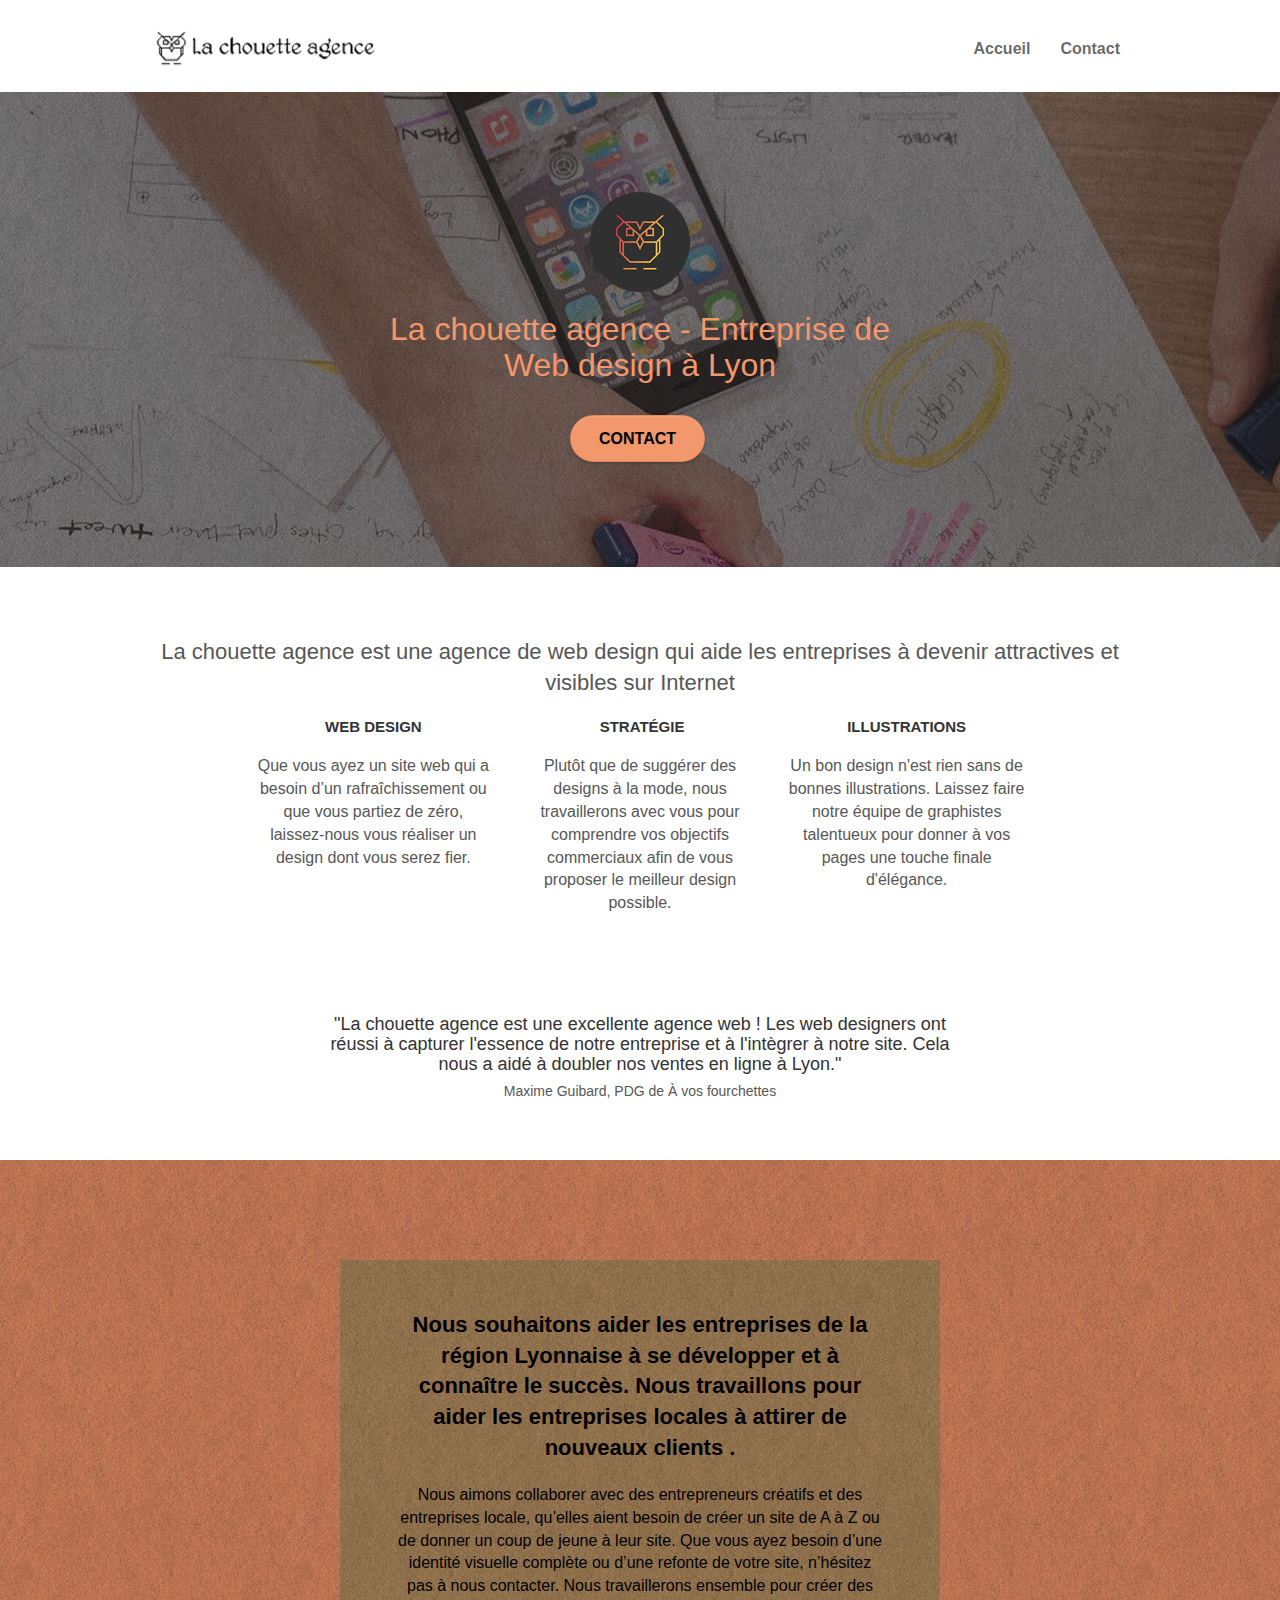
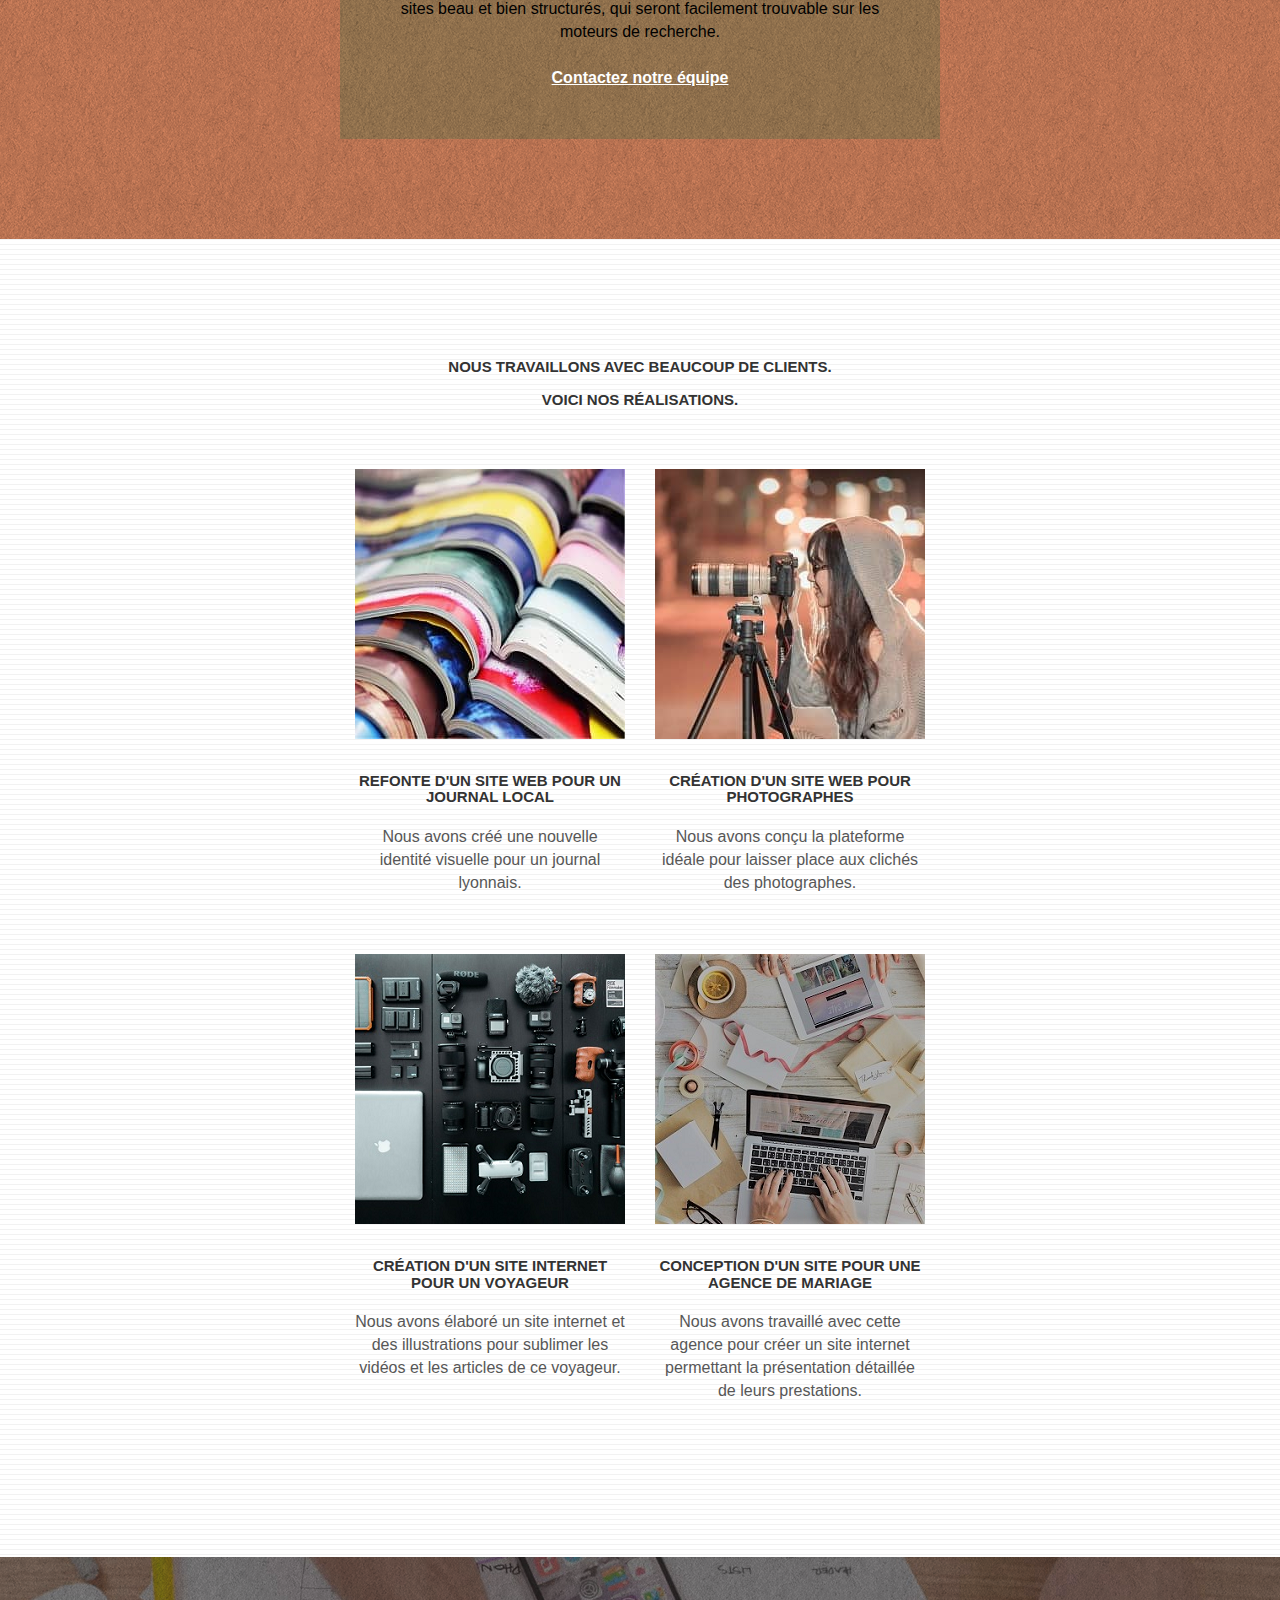
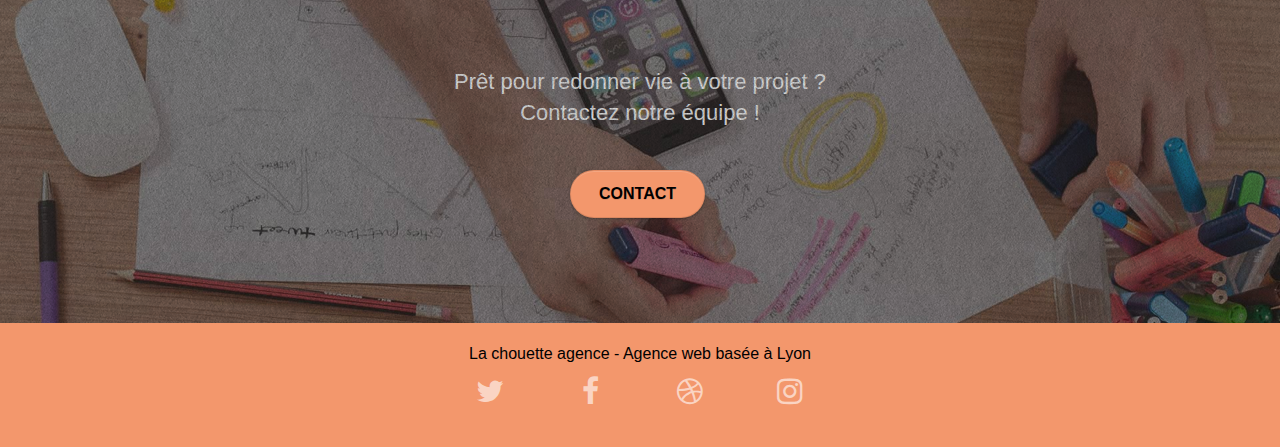
<file: index.html>
<!doctype html>
<html lang="fr">
<head>
    <meta charset="utf-8">
    <meta name="description" content="La chouette agence est une agence de web design qui aide les entreprises à devenir attractives et visibles sur Internet">
	<meta name="robots" content="index, follow">
    <meta name="viewport" content="width=device-width, initial-scale=1.0, viewport-fit=cover">
	
    <link rel="shortcut icon" type="image/png" href="favicon.jpg">
	<link rel="stylesheet" type="text/css" href="./css/bootstrap.min.css">
	<link rel="stylesheet" type="text/css" href="style.min.css">
	<link rel="stylesheet" type="text/css" href="./css/font-awesome.min.css">
	<link rel="preload" as="style" type="text/css" href="./css/et-line.min.css">

	<script src="./js/jquery-2.1.0.min.js" defer></script>
	<script src="./js/bootstrap.min.js" defer></script>
	<script src="./js/blocs.min.js" defer></script>
	<script src="./js/jquery.touchSwipe.min.js" defer></script>
	<script src="./js/gmaps.min.js" defer></script>

    <title>Accueil - La chouette Agence</title>

    
<!-- Analytics -->
 
<!-- Analytics END -->
    
</head>
<body>
<!-- Principal conteneur -->
<div class="page-container">
    
<!-- bloc-0 -->
<header class="bloc bgc-white l-bloc " id="bloc-0">
	<div class="container bloc-sm">

		<nav class="navbar row">
			<div class="navbar-header">
				<a class="navbar-brand" href="index.html"> <img src="img/la-chouette-agence.png" alt="Logo La chouette agence avec texte" height="40" /></a>
				<button id="nav-toggle" type="button" class="ui-navbar-toggle navbar-toggle" aria-label="bouton" data-toggle="collapse" data-target=".navbar-1">
					<span class="sr-only"></span><span class="icon-bar"></span><span class="icon-bar"></span><span class="icon-bar"></span>
				</button>
			</div>
			<div class="collapse navbar-collapse navbar-1 special-dropdown-nav">
				<ul class="site-navigation nav navbar-nav">
					<li>
						<a href="index.html">Accueil</a>
					</li>
					<li>
						<a href="contact.html">Contact </a>
					</li>
				</ul>
			</div>
		</nav>
	</div>
</header>
<!-- bloc-0 END -->

<!-- bloc-1-presentation -->
<section class="bloc bgc-dark-slate-blue bg-banniere d-bloc bg-t-edge bloc-bg-texture texture-paper b-parallax" id="bloc-1-hero">
	<div class="container bloc-lg">
		<div class="row tight-width-whitespace">
			<div class="col-sm-12">
				<img src="img/logo-la-chouette-agence.png" class="center-block image-resize-mode" width="100" alt="Logo la chouette agence" />
				<h1 class="text-center hero-bloc-text tc-orange ">
					La chouette agence - Entreprise de Web design à Lyon
				</h1>
				<div class="text-center">
					<a href="contact.html" class="btn btn-lg btn-clean btn-rd cta-hero btn-atomic-tangerine" id="cta-hero">Contact</a>
				</div>
			</div>
		</div>
	</div>
</section>
<!-- bloc-1-presentation END -->

<!-- bloc-2-services -->
<section class="bloc bgc-white l-bloc" id="bloc-2-services">
	<div class="container bloc-md">
		<div class="row">
			<div class="col-sm-12 text-center">
				<h2>La chouette agence est une agence de web design qui aide les entreprises à devenir attractives et visibles sur Internet</h2>
			</div>
		</div>
		<div class="row voffset-lg med-width-whitespace">
			<div class="col-sm-4">
				<div class="text-center">
					<span class="et-icon-browser sm-shadow icon-dark-slate-blue icons icon-lg"></span>
				</div>
				<h3 class="mg-md text-center">
					Web design
				</h3>
				<p class="text-center ">
					Que vous ayez un site web qui a besoin d&rsquo;un rafraîchissement ou que vous partiez de zéro, laissez-nous vous réaliser un design dont vous serez fier.
				</p>
			</div>
			<div class="col-sm-4">
				<div class="text-center">
					<span class="et-icon-presentation sm-shadow icon-dark-slate-blue icons icon-lg"></span>
				</div>
				<h3 class="mg-md text-center">
					&nbsp;Stratégie
				</h3>
				<p class="text-center ">
					Plutôt que de suggérer des designs à la mode, nous travaillerons avec vous pour comprendre vos objectifs commerciaux afin de vous proposer le meilleur design possible.<br>
				</p>
			</div>
			<div class="col-sm-4">
				<div class="text-center">
					<span class="et-icon-edit sm-shadow icon-dark-slate-blue icons icon-lg"></span>
				</div>
				<h3 class="mg-md text-center">
					Illustrations
				</h3>
				<p class="text-center ">
					Un bon design n'est rien sans de bonnes illustrations. Laissez faire notre équipe de graphistes talentueux pour donner à vos pages une touche finale d'élégance.
				</p>
			</div>
		</div>
		<div class="row voffset-lg voffset">
			<div class="col-xs-12 col-md-8 col-md-offset-2 text-center">
				<h4>"La chouette agence est une excellente agence web ! Les web designers ont réussi à capturer l'essence de notre entreprise et à l'intègrer à notre site. Cela nous a aidé à doubler nos ventes en ligne à Lyon."</h4>
				<h5>Maxime Guibard, PDG de À vos fourchettes</h5>
			</div>
		</div>
	</div>
</section>
<!-- bloc-2-services END -->

<!-- bloc-3-what-i-do -->
<section class="bloc tc-white bgc-atomic-tangerine bg-presentation d-bloc bloc-bg-texture texture-paper b-parallax" id="bloc-3-what-i-do">
	<div class="container bloc-lg">
		<div class="row tight-width-whitespace black-background">
			<div class="col-sm-12">
				<h2 class="mg-md text-center tc-white">
					Nous souhaitons aider les entreprises de la région Lyonnaise à se développer et à connaître le succès. Nous travaillons pour aider les entreprises locales à attirer de nouveaux clients .<br>
				</h2>
				<p class="text-center white">
					Nous aimons collaborer avec des entrepreneurs créatifs et des entreprises locale, qu’elles aient besoin de créer un site de A à Z ou de donner un coup de jeune à leur site. Que vous ayez besoin d’une identité visuelle complète ou d’une refonte de votre site, n’hésitez pas à nous contacter. Nous travaillerons ensemble pour créer des sites beau et bien structurés, qui seront facilement trouvable sur les moteurs de recherche. <br><br><a class="ltc-white bold-link" href="contact.html">Contactez notre équipe</a><br>
				</p>
			</div>
		</div>
	</div>
</section>
<!-- bloc-3-what-i-do END -->

<!-- bloc-4-portfolio -->
<section class="bloc bgc-white bg-lines-h2-bg bg-repeat l-bloc" id="bloc-4-portfolio">
	<div class="container bloc-lg">
		<div class="row">
			<div class="col-sm-12 text-center">
				<h3>Nous travaillons avec beaucoup de clients. <br><br> Voici nos réalisations.</h3>
			</div>
		</div>
		<div class="row tight-width-whitespace portfolio-row">
			<div class="col-sm-6">
				<a href="#" data-lightbox="img/1.jpg" data-gallery-id="gallery-1" data-caption="Refonte d'un site web pour un journal local" data-frame="snapshot-lb"><img src="img/journal-la-chouette-agence.jpg" alt="Journal la chouette agence" class="img-responsive portfolio-thumb" /></a>
				<h3 class="mg-md text-center">
					Refonte d'un site web pour un journal local
				</h3>
				<p class="text-center">
					Nous avons créé une nouvelle identité visuelle pour un journal lyonnais.
				</p>
			</div>
			<div class="col-sm-6">
				<a href="#" data-lightbox="img/2.jpg" data-gallery-id="gallery-1" data-caption="Création d'un site web pour photographes" data-frame="snapshot-lb"><img src="img/photographe-la-chouette-agence.jpg" class="img-responsive portfolio-thumb" alt="Photographe La Chouette Agence" /></a>
				<h3 class="mg-md text-center">
					Création d'un site web pour photographes
				</h3>
				<p class="text-center">
					Nous avons conçu la plateforme idéale pour laisser place aux clichés des photographes.
				</p>
			</div>
		</div>
		<div class="row tight-width-whitespace portfolio-row">
			<div class="col-sm-6">
				<a href="#" data-lightbox="img/3.bmp" data-gallery-id="gallery-1" data-caption="Création d'un site internet pour un voyageur" data-frame="snapshot-lb"><img src="img/voyageur-la-chouette-agence.bmp" class="img-responsive portfolio-thumb" alt="Création d'un site web pour voyageur"/></a>
				<h3 class="mg-md text-center">
					Création d'un site internet pour un voyageur
				</h3>
				<p class="text-center">
					Nous avons élaboré un site internet et des illustrations pour sublimer les vidéos et les articles de ce voyageur.
				</p>
			</div>
			<div class="col-sm-6">
				<a href="#" data-lightbox="img/4.bmp" data-gallery-id="gallery-1" data-caption="Conception d'un site pour une agence de mariage" data-frame="snapshot-lb"><img src="img/mariage-la-chouette-agence.bmp" class="img-responsive portfolio-thumb" alt="Création d'un site web pour agence de mariage" /></a>
				<h3 class="mg-md text-center">
					Conception d'un site pour une agence de mariage
				</h3>
				<p class="text-center">
					Nous avons travaillé avec cette agence pour créer un site internet permettant la présentation détaillée de leurs prestations.
				</p>
			</div>
		</div>
	</div>
</section>
<!-- bloc-4-portfolio END -->

<!-- bloc-5-cta -->
<div class="bloc bgc-dark-slate-blue bg-banniere d-bloc bloc-bg-texture texture-paper" id="bloc-5-cta">
	<div class="container bloc-lg">
		<div class="row">
			<h2 class="mg-md text-center tc-black">
				Prêt pour redonner vie à votre projet ?<br>Contactez notre équipe !
			</h2>
			<div class="col-sm-12 text-center">
				<a href="contact.html" class="btn btn-atomic-tangerine btn-clean btn-rd btn-lg cta-hero">Contact</a>
			</div>
		</div>
	</div>
</div>
<!-- bloc-5-cta END -->

<!-- Footer - bloc-8 -->
<footer class="bloc bgc-atomic-tangerine d-bloc" id="bloc-8">
	<div class="container bloc-sm">
		<div class="row">
			<div class="col-sm-12">
				<p class="text-center white">
					La chouette agence - Agence web basée à Lyon<br>
				</p>
				<div class="row row-no-gutters social">
					<div class="col-sm-3">
						<div class="text-center">
							<a class="social" href="https://twitter.com" rel="noopener" aria-label="Lien Twitter" target="_blank"><span class="fa fa-twitter icon-md"></span></a>
						</div> <br>
					</div>
					<div class="col-sm-3">
						<div class="text-center">
							<a class="social" href="https://facebook.com" rel="noopener" aria-label="Lien Facebook" target="_blank"><span class="fa fa-facebook icon-md"></span></a>
						</div><br>
					</div>
					<div class="col-sm-3">
						<div class="text-center">
							<a class="social" href="https://linkedin.com" rel="noopener" aria-label="Lien Linkedin" target="_blank"><span class="fa fa-dribbble icon-md"></span></a>
						</div><br>
					</div>
					<div class="col-sm-3">
						<div class="text-center">
							<a class="social" href="https://instagram.com" rel="noopener" aria-label="Lien Instagram" target="_blank"><span class="fa fa-instagram icon-md"></span></a>
						</div><br>
					</div>
				</div>
			</div>
		</div>
	</div>
</footer>
<!-- Footer - bloc-8 END -->

</div>
<!-- Principal conteneur END -->
    

</body>
</html>
</file>
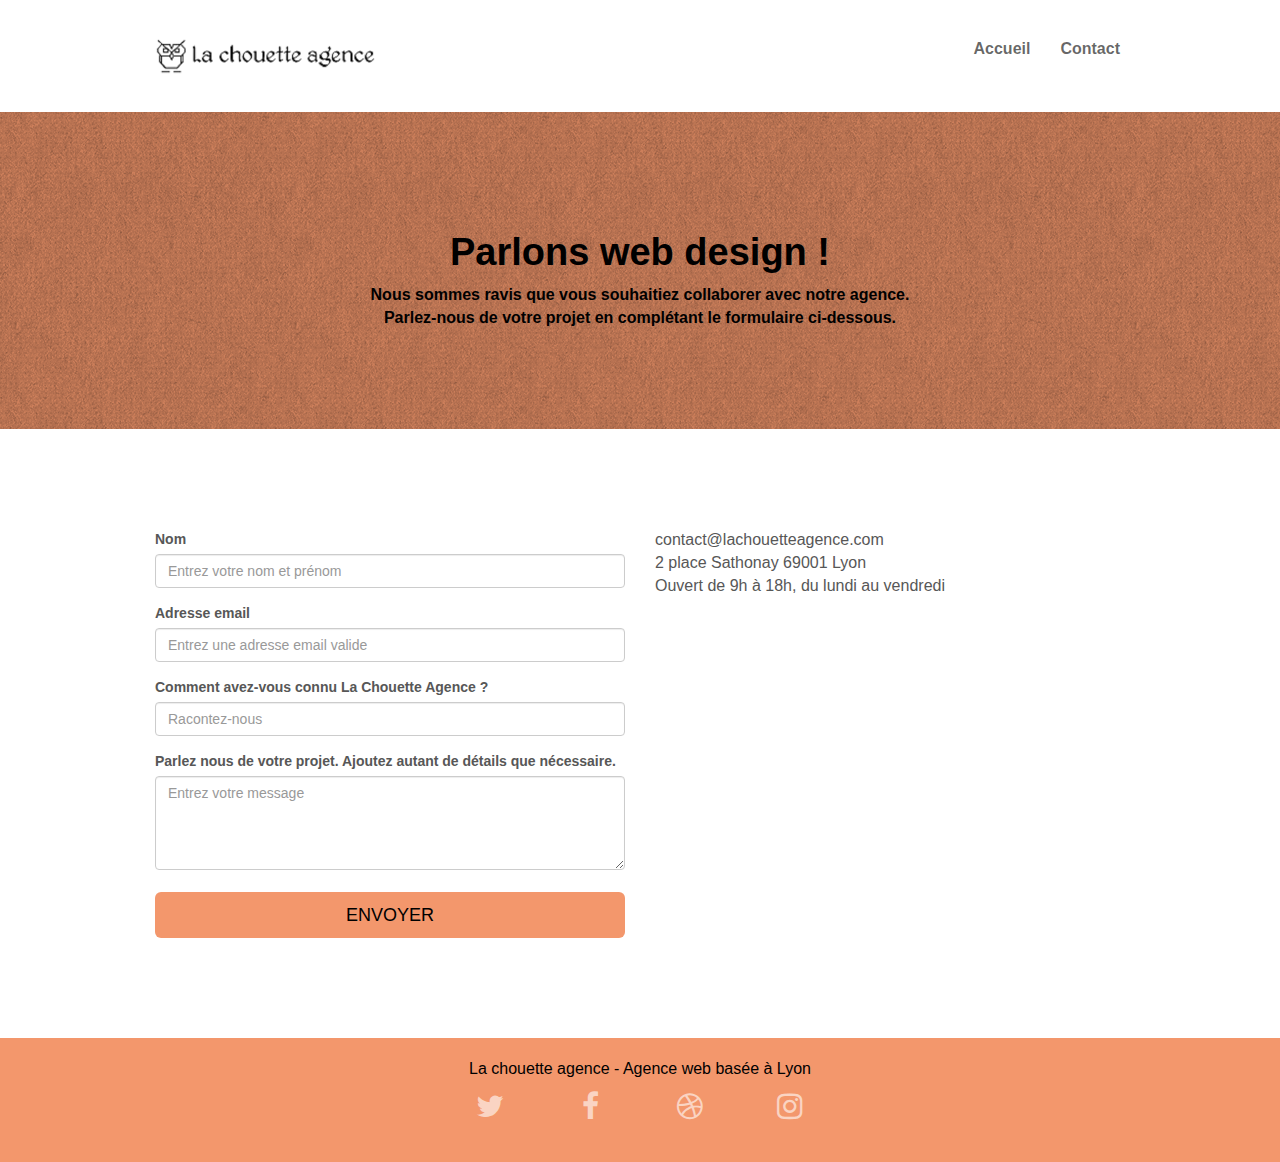
<file: contact.html>
<!doctype html>
<html lang="fr">
<head>
    <meta charset="utf-8">
    <meta name="description" content="La chouette agence est une agence de web design qui aide les entreprises à devenir attractives et visibles sur Internet">
	<meta name="robots" content="index, follow">
    <meta name="viewport" content="width=device-width, initial-scale=1.0, viewport-fit=cover">
    <link rel="shortcut icon" type="image/png" href="favicon.jpg">
    
	
	<link rel="stylesheet" type="text/css" href="style.min.css">
	<link rel="stylesheet" type="text/css" href="./css/bootstrap.min.css">
	<link rel="stylesheet" type="text/css" href="./css/font-awesome.min.css">
	<link rel="stylesheet" type="text/css" href="./css/et-line.min.css">
	
    
	<script src="./js/jquery-2.1.0.min.js" defer></script>
	<script async src="./js/bootstrap.min.js" defer></script>
	<script async src="./js/blocs.min.js" defer></script>
	<script async src="./js/jquery.touchSwipe.min.js" defer></script>
	<script async src="./js/gmaps.min.js" defer></script>
	<script src="./js/jqBootstrapValidation.min.js" defer></script>
	<script async src="./js/formHandler.min.js" defer></script>
    <title>Contact</title>

    
<!-- Analytics -->
 
<!-- Analytics END -->
    
</head>
<body>
<!-- Principal conteneur -->
<div class="page-container">
    
<!-- bloc-0 -->
<header class="bloc bgc-white l-bloc " id="bloc-0">
	<div class="container bloc-sm">
		<nav class="navbar row">
			<div class="navbar-header">
				<a class="navbar-brand" href="index.html"><img src="img/la-chouette-agence.png" alt="atlanta web design logo" height="40" /></a>
				<button id="nav-toggle" type="button" class="ui-navbar-toggle navbar-toggle" data-toggle="collapse" data-target=".navbar-1">
					<span class="sr-only">Toggle navigation</span><span class="icon-bar"></span><span class="icon-bar"></span><span class="icon-bar"></span>
				</button>
			</div>
			<div class="collapse navbar-collapse navbar-1 special-dropdown-nav">
				<ul class="site-navigation nav navbar-nav">
					<li>
						<a href="index.html">Accueil</a>
					</li>
					<li>
					</li>
					<li>
						<a href="contact.html">Contact</a>
					</li>
				</ul>
			</div>
		</nav>
	</div>
</header>
<!-- bloc-0 END -->

<!-- bloc-6 -->
<section class="bloc bg-dots-bg bg-repeat bgc-atomic-tangerine d-bloc bloc-bg-texture texture-paper" id="bloc-6">
	<div class="container bloc-lg">
		<div class="row">
			<div class="col-sm-12">
				<h1 class="text-center hero-bloc-text tc-white">
					Parlons web design !
				</h1>
				<p class="text-center mg-lg tc-white tight-width-whitespace">
					Nous sommes ravis que vous souhaitiez collaborer avec notre agence.<br>
					Parlez-nous de votre projet en complétant le formulaire ci-dessous.
				</p>
			</div>
		</div>
	</div>
</section>
<!-- bloc-6 END -->

<!-- bloc-7 -->
<div class="bloc bgc-white l-bloc" id="bloc-7">
	<div class="container bloc-lg">
		<div class="row">
			<div class="col-sm-6">
				<form id="form_1">
					<div class="form-group">
						<label for="name">
							Nom
						</label>
						<input type="text" id="name" placeholder="Entrez votre nom et prénom" class="form-control" required />
					</div>
					<div class="form-group">
						<label for="email">
							Adresse email
						</label>
						<input id="email" placeholder="Entrez une adresse email valide" class="form-control" type="email" required />
					</div>
					<div class="form-group">
						<label for="info">
							Comment avez-vous connu La Chouette Agence ?
						</label>
						<input class="form-control" type="text" placeholder="Racontez-nous" required id="info" />
					</div>
					<div class="form-group">
						<label for="message">
							Parlez nous de votre projet. Ajoutez autant de détails que nécessaire.<br>
						</label><textarea id="message" class="form-control" rows="4" cols="50" placeholder="Entrez votre message" required></textarea>
					</div> 
					<button class="bloc-button btn btn-lg btn-block cta-hero btn-atomic-tangerine" type="submit">
						Envoyer
					</button>
				</form>
			</div>
			<div class="col-sm-6">
				<p>
					contact@lachouetteagence.com<br>2 place Sathonay 69001 Lyon<br>Ouvert de 9h à 18h, du lundi au vendredi<br>
				</p>
			</div>
		</div>
	</div>
</div>
<!-- bloc-7 END -->

<!-- ScrollToTop Button -->
<a class="bloc-button btn btn-d scrollToTop" onclick="scrollToTarget('1')"><span class="fa fa-chevron-up"></span></a>
<!-- ScrollToTop Button END-->


<!-- Footer - bloc-8 -->
<footer class="bloc bgc-atomic-tangerine d-bloc" id="bloc-8">
	<div class="container bloc-sm">
		<div class="row">
			<div class="col-sm-12">
				<p class="text-center white">
					La chouette agence - Agence web basée à Lyon<br>
				</p>
				<div class="row row-no-gutters social">
					<div class="col-sm-3">
						<div class="text-center">
							<a class="social" href="https://twitter.com" rel="noopener" aria-label="Lien Twitter" target="_blank"><span class="fa fa-twitter icon-md"></span></a>
						</div><br>
					</div>
					<div class="col-sm-3">
						<div class="text-center">
							<a class="social" href="https://facebook.com" rel="noopener" aria-label="Lien Facebook" target="_blank"><span class="fa fa-facebook icon-md"></span></a>
						</div><br>
					</div>
					<div class="col-sm-3">
						<div class="text-center">
							<a class="social" href="https://linkedin.com" rel="noopener" aria-label="Lien Linkedin" target="_blank"><span class="fa fa-dribbble icon-md"></span></a>
						</div><br>
					</div>
					<div class="col-sm-3">
						<div class="text-center">
							<a class="social" href="https://instagram.com" rel="noopener" aria-label="Lien Instagram" target="_blank"><span class="fa fa-instagram icon-md"></span></a>
						</div><br>
					</div>
				</div>
			</div>
		</div>
	</div>
</footer>
<!-- Footer - bloc-8 END -->

</div>
<!-- Principal conteneur END -->
    

</body>
</html>
</file>
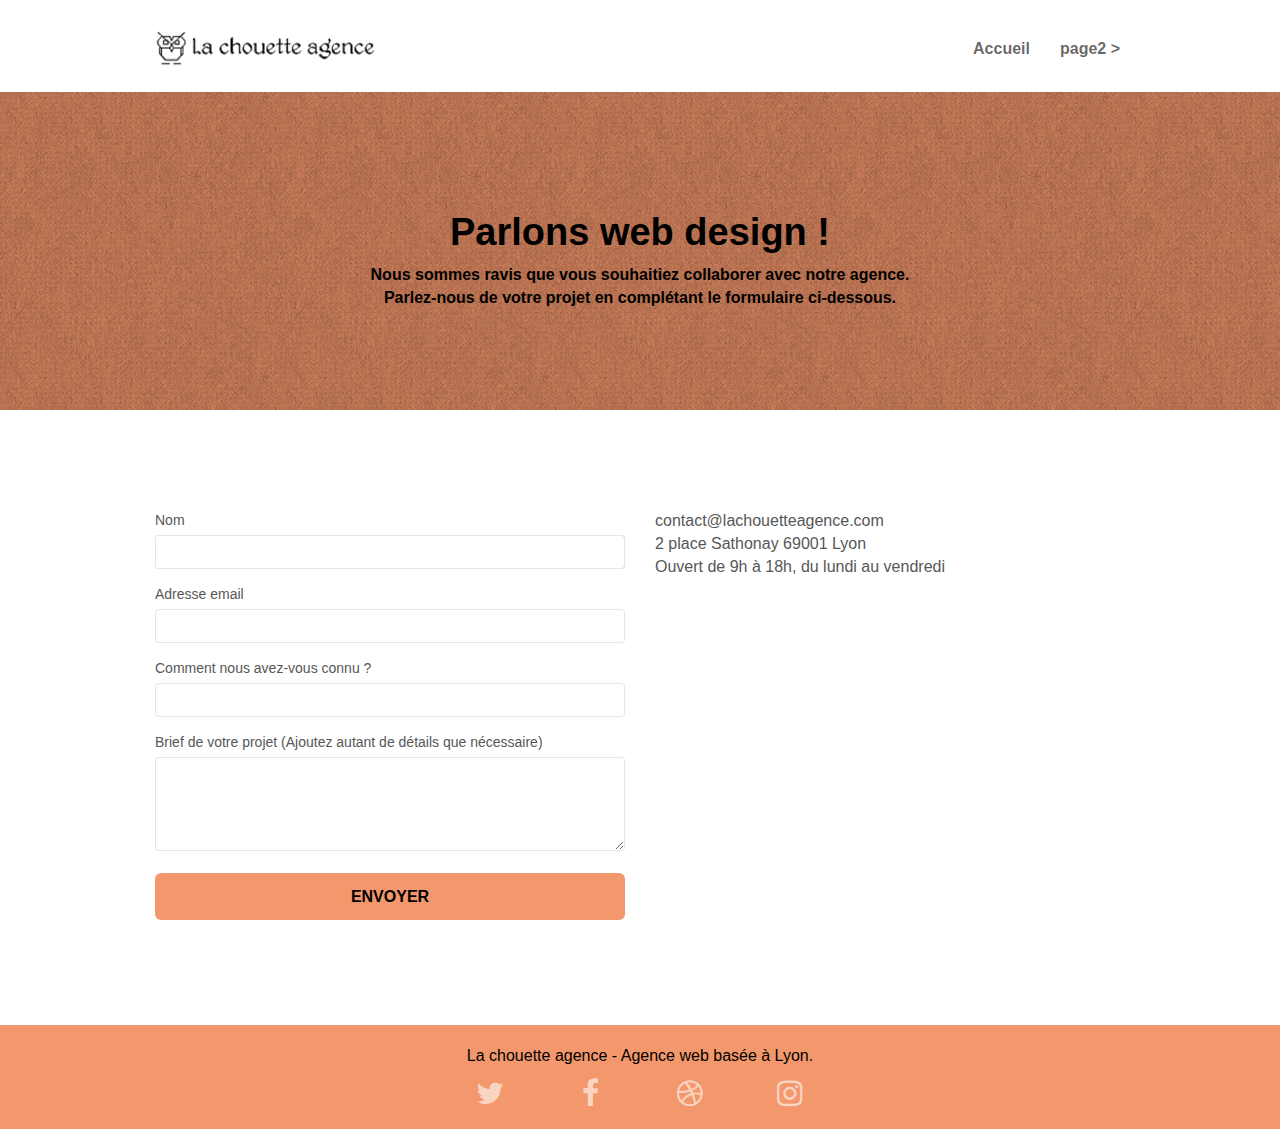
<file: page2.html>
<!doctype html>
<html lang="fr">
<head>
    <meta charset="utf-8">
    <meta name="keywords" content="">
    <meta name="description" content="">
    <meta name="viewport" content="width=device-width, initial-scale=1.0, viewport-fit=cover">
    <link rel="shortcut icon" type="image/png" href="favicon.jpg">
    
	<link rel="stylesheet" type="text/css" href="./css/bootstrap.min.css">
	<link rel="stylesheet" type="text/css" href="style.css">
	<link rel="stylesheet" type="text/css" href="./css/font-awesome.min.css">
	<link rel="stylesheet" type="text/css" href="./css/et-line.min.css">
	
    
	<script src="./js/jquery-2.1.0.min.js"></script>
	<script src="./js/bootstrap.min.js"></script>
	<script src="./js/blocs.min.js"></script>
	<script src="./js/jqBootstrapValidation.js"></script>
	<script src="./js/formHandler.js"></script>
    <title>page2</title>

    
<!-- Analytics -->
 
<!-- Analytics END -->
    
</head>
<body>
<!-- Principal conteneur -->
<div class="page-container">
    
<!-- bloc-0 -->
<div class="bloc bgc-white l-bloc " id="bloc-0">
	<div class="container bloc-sm">
		<nav class="navbar row">
			<div class="navbar-header">
				<a class="navbar-brand" href="index.html"><img src="img/la-chouette-agence.png" alt="atlanta web design logo" height="40" /></a>
				<button id="nav-toggle" type="button" class="ui-navbar-toggle navbar-toggle" data-toggle="collapse" data-target=".navbar-1">
					<span class="sr-only">Toggle navigation</span><span class="icon-bar"></span><span class="icon-bar"></span><span class="icon-bar"></span>
				</button>
			</div>
			<div class="collapse navbar-collapse navbar-1 special-dropdown-nav">
				<ul class="site-navigation nav navbar-nav">
					<li>
						<a href="index.html">Accueil</a>
					</li>
					<li>
					</li>
					<li>
						<a href="page2.html">page2 &gt;</a>
					</li>
				</ul>
			</div>
		</nav>
	</div>
</div>
<!-- bloc-0 END -->

<!-- bloc-6 -->
<div class="bloc bg-dots-bg bg-repeat bgc-atomic-tangerine d-bloc bloc-bg-texture texture-paper" id="bloc-6">
	<div class="container bloc-lg">
		<div class="row">
			<div class="col-sm-12">
				<h1 class="text-center hero-bloc-text tc-white">
					Parlons web design !
				</h1>
				<p class="text-center mg-lg tc-white tight-width-whitespace">
					Nous sommes ravis que vous souhaitiez collaborer avec notre agence.<br>
					Parlez-nous de votre projet en complétant le formulaire ci-dessous.
				</p>
			</div>
		</div>
	</div>
</div>
<!-- bloc-6 END -->

<!-- bloc-7 -->
<div class="bloc bgc-white l-bloc" id="bloc-7">
	<div class="container bloc-lg">
		<div class="row">
			<div class="col-sm-6">
				<form id="form_1" novalidate success-msg="Your message has been sent." fail-msg="Sorry it seems that our mail server is not responding, Sorry for the inconvenience!">
					<div class="form-group">
						<label>
							Nom
						</label>
						<input id="name" class="form-control" required />
					</div>
					<div class="form-group">
						<label>
							Adresse email
						</label>
						<input id="email" class="form-control" type="email" required />
					</div>
					<div class="form-group">
						<label>
							Comment nous avez-vous connu ?
						</label>
						<input class="form-control" type="email" required id="input_504" />
					</div>
					<div class="form-group">
						<label>
							Brief de votre projet (Ajoutez autant de détails que nécessaire)<br>
						</label><textarea id="message" class="form-control" rows="4" cols="50" required></textarea>
					</div> 
					<button class="bloc-button btn btn-lg btn-block cta-hero btn-atomic-tangerine" type="submit">
						Envoyer
					</button>
				</form>
			</div>
			<div class="col-sm-6">
				<p>
					contact@lachouetteagence.com<br>2 place Sathonay 69001 Lyon<br>Ouvert de 9h à 18h, du lundi au vendredi<br>
				</p>
			</div>
		</div>
	</div>
</div>
<!-- bloc-7 END -->

<!-- ScrollToTop Button -->
<a class="bloc-button btn btn-d scrollToTop" onclick="scrollToTarget('1')"><span class="fa fa-chevron-up"></span></a>
<!-- ScrollToTop Button END-->


<!-- Footer - bloc-8 -->
<div class="bloc bgc-atomic-tangerine d-bloc" id="bloc-8">
	<div class="container bloc-sm">
		<div class="row">
			<div class="col-sm-12">
				<p class="text-center white">
					La chouette agence - Agence web basée à Lyon.<br>
				</p>
				<div class="row row-no-gutters social">
					<div class="col-sm-3">
						<div class="text-center">
							<a class="social" href="index.html"><span class="fa fa-twitter icon-md"></span></a>
						</div>
					</div>
					<div class="col-sm-3">
						<div class="text-center">
							<a class="social" href="index.html"><span class="fa fa-facebook icon-md"></span></a>
						</div>
					</div>
					<div class="col-sm-3">
						<div class="text-center">
							<a class="social" href="index.html"><span class="fa fa-dribbble icon-md"></span></a>
						</div>
					</div>
					<div class="col-sm-3">
						<div class="text-center">
							<a class="social" href="index.html"><span class="fa fa-instagram icon-md"></span></a>
						</div>
					</div>
				</div>
			</div>
		</div>
	</div>
</div>
<!-- Footer - bloc-8 END -->

</div>
<!-- Principal conteneur END -->
    

</body>
</html>
</file>
<file: style.css>
body {
    margin: 0;
    padding: 0;
    background: #FFF;
    overflow-x: hidden;
    -webkit-font-smoothing: antialiased;
    -moz-osx-font-smoothing: grayscale;
}

a,
button {
    transition: all .3s ease-in-out;
    outline: none!important;
}

a:hover {
    text-decoration: none;
    cursor: pointer;
}

#page-loading-blocs-notifaction {
    position: fixed;
    top: 0;
    bottom: 0;
    width: 100%;
    z-index: 100000;
    background: #FFFFFF url("img/pageload-spinner.gif") no-repeat center center;
}

.bloc {
    width: 100%;
    clear: both;
    background: 50% 50% no-repeat;
    padding: 0 50px;
    -webkit-background-size: cover;
    -moz-background-size: cover;
    -o-background-size: cover;
    background-size: cover;
    position: relative;
}

.bloc .container {
    padding-left: 0;
    padding-right: 0;
}

.bloc-lg {
    padding: 100px 50px;
}

.bloc-md {
    padding: 50px;
}

.bloc-sm {
    padding: 20px 50px;
}

.bg-center,
.bg-l-edge,
.bg-r-edge,
.bg-t-edge,
.bg-b-edge,
.bg-tl-edge,
.bg-bl-edge,
.bg-tr-edge,
.bg-br-edge,
.bg-repeat {
    -webkit-background-size: auto!important;
    -moz-background-size: auto!important;
    -o-background-size: auto!important;
    background-size: auto!important;
}

.bg-repeat {
    background: repeat;
}

.bg-t-edge {
    background: top no-repeat;
}

.bloc-bg-texture::before {
    content: "";
    background-size: 2px 2px;
    position: absolute;
    top: 0;
    bottom: 0;
    left: 0;
    right: 0;
}

.texture-paper::before {
    background: url("img/texture-paper.png");
    background-size: 280px 280px;
}

.b-parallax {
    background-attachment: fixed;
}

.d-bloc {
    color: rgba(255, 255, 255, .7);
}

.d-bloc button:hover {
    color: rgba(255, 255, 255, .9);
}

.d-bloc .icon-round,
.d-bloc .icon-square,
.d-bloc .icon-rounded,
.d-bloc .icon-semi-rounded-a,
.d-bloc .icon-semi-rounded-b {
    border-color: rgba(255, 255, 255, .9);
}

.d-bloc .divider-h span {
    border-color: rgba(255, 255, 255, .2);
}

.d-bloc .a-btn,
.d-bloc .navbar a,
.d-bloc .navbar-brand,
.d-bloc a .icon-sm,
.d-bloc a .icon-md,
.d-bloc a .icon-lg,
.d-bloc a .icon-xl,
.d-bloc h1 a,
.d-bloc h2 a,
.d-bloc h3 a,
.d-bloc h4 a,
.d-bloc h5 a,
.d-bloc h6 a,
.d-bloc p a {
    color: rgba(255, 255, 255, .6);
}

.d-bloc .a-btn:hover,
.d-bloc .navbar a:hover,
.d-bloc .navbar-brand:hover,
.d-bloc a:hover .icon-sm,
.d-bloc a:hover .icon-md,
.d-bloc a:hover .icon-lg,
.d-bloc a:hover .icon-xl,
.d-bloc h1 a:hover,
.d-bloc h2 a:hover,
.d-bloc h3 a:hover,
.d-bloc h4 a:hover,
.d-bloc h5 a:hover,
.d-bloc h6 a:hover,
.d-bloc p a:hover {
    color: rgba(255, 255, 255, 1);
}

.d-bloc .navbar-toggle .icon-bar {
    background: rgba(255, 255, 255, 1);
}

.d-bloc .btn-wire,
.d-bloc .btn-wire:hover {
    color: rgba(255, 255, 255, 1);
    border-color: rgba(255, 255, 255, 1);
}

.d-bloc .panel {
    color: rgba(0, 0, 0, .5);
}

.d-bloc .panel button:hover {
    color: rgba(0, 0, 0, .7);
}

.d-bloc .panel icon {
    border-color: rgba(0, 0, 0, .7);
}

.d-bloc .panel .divider-h span {
    border-color: rgba(0, 0, 0, .1);
}

.d-bloc .panel .a-btn {
    color: rgba(0, 0, 0, .6);
}

.d-bloc .panel .a-btn:hover {
    color: rgba(0, 0, 0, 1);
}

.d-bloc .panel .btn-wire,
.d-bloc .panel .btn-wire:hover {
    color: rgba(0, 0, 0, .7);
    border-color: rgba(0, 0, 0, .3);
}

.d-bloc .panel,
.l-bloc {
    color: rgba(0, 0, 0, .5);
}

.d-bloc .panel button:hover,
.l-bloc button:hover {
    color: rgba(0, 0, 0, .7);
}

.l-bloc .icon-round,
.l-bloc .icon-square,
.l-bloc .icon-rounded,
.l-bloc .icon-semi-rounded-a,
.l-bloc .icon-semi-rounded-b {
    border-color: rgba(0, 0, 0, .7);
}

.d-bloc .panel .divider-h span,
.l-bloc .divider-h span {
    border-color: rgba(0, 0, 0, .1);
}

.d-bloc .panel .a-btn,
.l-bloc .a-btn,
.l-bloc .navbar a,
.l-bloc .navbar-brand,
.l-bloc a .icon-sm,
.l-bloc a .icon-md,
.l-bloc a .icon-lg,
.l-bloc a .icon-xl,
.l-bloc h1 a,
.l-bloc h2 a,
.l-bloc h3 a,
.l-bloc h4 a,
.l-bloc h5 a,
.l-bloc h6 a,
.l-bloc p a {
    color: rgba(0, 0, 0, .6);
}

.d-bloc .panel .a-btn:hover,
.l-bloc .a-btn:hover,
.l-bloc .navbar a:hover,
.l-bloc .navbar-brand:hover,
.l-bloc a:hover .icon-sm,
.l-bloc a:hover .icon-md,
.l-bloc a:hover .icon-lg,
.l-bloc a:hover .icon-xl,
.l-bloc h1 a:hover,
.l-bloc h2 a:hover,
.l-bloc h3 a:hover,
.l-bloc h4 a:hover,
.l-bloc h5 a:hover,
.l-bloc h6 a:hover,
.l-bloc p a:hover {
    color: rgba(0, 0, 0, 1);
}

.l-bloc .navbar-toggle .icon-bar {
    color: rgba(0, 0, 0, .6);
}

.d-bloc .panel .btn-wire,
.d-bloc .panel .btn-wire:hover,
.l-bloc .btn-wire,
.l-bloc .btn-wire:hover {
    color: rgba(0, 0, 0, .7);
    border-color: rgba(0, 0, 0, .3);
}

.voffset {
    margin-top: 30px;
}

.voffset-lg {
    margin-top: 80px;
}

.row-no-gutters {
    margin-right: 0;
    margin-left: 0;
}

.row.row-no-gutters > [class^="col-"],
.row.row-no-gutters > [class*=" col-"] {
    padding-right: 0;
    padding-left: 0;
}

#bloc-1-hero h1 {
    font-size: 32px;
}

.navbar {
    margin-bottom: 0;
    z-index: 1;
}

.navbar-brand {
    height: auto;
    padding: 3px 15px;
    font-size: 25px;
    font-weight: normal;
    font-weight: 600;
    line-height: 44px;
}

.navbar-brand img {
    max-height: 200px;
    margin: 0 5px 0 0;
    display: inline;
}

.navbar-brand img[src$=svg] {
    min-width: 100px;
}

.nav-center .navbar-brand img {
    margin: 0;
}

.navbar .nav {
    padding-top: 2px;
    margin-right: -16px;
    float: right;
    z-index: 1;
}

.nav > li {
    float: left;
    margin-top: 4px;
    font-size: 16px;
}

.navbar-nav .open .dropdown-menu > li > a {
    text-align: inherit;
}

.nav > li a:hover,
.nav > li a:focus {
    background: transparent;
}

.navbar-toggle {
    margin: 10px 10px 0 0;
    border: 0px;
}

.navbar-toggle:hover {
    background: transparent!important;
}

.navbar-toggle .icon-bar {
    background-color: rgba(0, 0, 0, .5);
    width: 26px;
}

.nav-invert .navbar .nav {
    float: left;
}

.nav-invert .navbar-header,
.nav-invert .navbar-brand {
    float: right;
    position: relative;
    z-index: 2;
}

@media (min-width: 768px) {
    .site-navigation {
        position: absolute;
        top: 50%;
        right: 20px;
        transform: translate(0, -50%);
        -webkit-transform: translateY(-50%);
    }
    .nav > li .dropdown-menu a,
    .nav > li .dropdown-menu a:hover {
        color: #484848;
    }
    .nav-invert .site-navigation {
        left: 0;
        right: 0;
    }
    .nav-center {
        text-align: center;
    }
    .nav-center .navbar-header {
        width: 100%;
    }
    .nav-center .navbar-header,
    .nav-center .navbar-brand,
    .nav-center .nav > li {
        float: none;
        display: inline-block;
    }
    .nav-center .site-navigation {
        position: relative;
        width: 100%;
        right: 0;
        margin-right: 0px;
        margin-top: 20px;
    }
    .nav-center.mini-nav .navbar-toggle {
        float: none;
        margin: 10px auto 0;
    }
}

.nav > li > .dropdown a {
    background: none!important;
    display: block;
    padding: 14px 15px;
}

nav .caret {
    margin: 0 5px;
}

.dropdown-menu .dropdown-menu {
    top: -8px;
    left: 100%;
}

.dropdown-menu .dropmenu-flow-right {
    top: 100%;
    left: 0;
    margin-left: -1px;
    border-top-left-radius: 0;
    border-top-right-radius: 0;
}

.dropdown-menu .dropdown span {
    border: 4px solid black;
    border-top-color: transparent;
    border-right-color: transparent;
    border-bottom-color: transparent;
    margin: 6px -5px 0 0!important;
    float: right;
}

.mg-md {
    margin-top: 10px;
    margin-bottom: 20px;
}

.mg-lg {
    margin-top: 10px;
    margin-bottom: 40px;
}

.btn {
    margin: 0 5px 5px 0;
}

.btn.pull-right {
    margin: 0 0 5px 5px;
}

.btn-d,
.btn-d:hover,
.btn-d:focus {
    color: #FFF;
    background: rgba(0, 0, 0, .3);
}

button {
    outline: none!important;
}

.btn-rd {
    border-radius: 40px;
}

.btn-clean {
    border: 1px solid rgba(0, 0, 0, .08);
    border-bottom-color: rgba(0, 0, 0, .1);
    text-shadow: 0 1px 0 rgba(0, 0, 1, .1);
    box-shadow: 0 1px 3px rgba(0, 0, 1, .25), inset 0 1px 0 0 rgba(255, 255, 255, .15);
}

.icon-md {
    font-size: 30px!important;
}

.icon-lg {
    font-size: 60px!important;
}

.sm-shadow {
    text-shadow: 0 1px 2px rgba(0, 0, 0, .3);
}

.panel-sq,
.panel-sq .panel-heading,
.panel-sq .panel-footer {
    border-radius: 0;
}

.panel-rd {
    border-radius: 30px;
}

.panel-rd .panel-heading {
    border-radius: 29px 29px 0 0;
}

.panel-rd .panel-footer {
    border-radius: 0 0 29px 29px;
}

.form-control {
    border-color: rgba(0, 0, 0, .1);
    box-shadow: none;
}

.scrollToTop {
    width: 40px;
    height: 40px;
    position: fixed;
    bottom: 20px;
    right: 20px;
    opacity: 0;
    z-index: 500;
    transition: all .3s ease-in-out;
}

.scrollToTop span {
    margin-top: 6px;
}

.showScrollTop {
    font-size: 14px;
    opacity: 1;
}

a[data-lightbox] {
    position: relative;
    display: block;
    text-align: center;
}

a[data-lightbox]:hover::before {
    content: "+";
    font-family: "HelveticaNeue-Light", "Helvetica Neue Light", "Helvetica Neue", Helvetica, Arial;
    font-size: 32px;
    width: 50px;
    height: 50px;
    margin-left: -25px;
    border-radius: 50%;
    background: rgba(0, 0, 0, .6);
    color: #FFF;
    font-weight: 100;
    z-index: 1;
    position: absolute;
    top: 50%;
    transform: translateY(-50%);
    -webkit-transform: translateY(-50%);
}

a[data-lightbox]:hover img {
    opacity: 0.6;
    -webkit-animation-fill-mode: none;
    animation-fill-mode: none;
}

#lightbox-modal {
    display: flex;
    align-items: center;
}

#lightbox-modal .modal-dialog {
    width: 90%;
    max-width: 900px;
    margin: 0 auto 0;
}

#lightbox-modal .modal-dialog img {
    max-height: 90vh;
    margin: 0 auto;
}

.lightbox-caption {
    padding: 20px;
    color: #FFF;
    background: rgba(0, 0, 0, .5);
    position: absolute;
    left: 15px;
    right: 15px;
    bottom: 5px;
}

.close-lightbox {
    color: #FFF;
    font-size: 30px;
    position: absolute;
    top: 20px;
    right: 20px;
    z-index: 20;
    background: rgba(0, 0, 0, .5);
    border: none;
    line-height: 30px;
    padding: 0 9px 5px;
    opacity: 0.3;
}

.close-lightbox:hover,
.next-lightbox:hover,
.prev-lightbox:hover {
    opacity: 1.0;
    color: #FFF;
}

.next-lightbox,
.prev-lightbox {
    font-size: 20px;
    color: rgba(255, 255, 255, .9);
    background: rgba(0, 0, 0, .5);
    transition: all .2s ease-in-out;
    position: absolute;
    top: 45%;
    z-index: 1;
    opacity: 0.4;
}

.next-lightbox {
    padding: 6px 8px 1px 13px;
    right: 25px;
}

.prev-lightbox {
    padding: 6px 13px 1px 10px;
    left: 25px;
}

.snapshot-lb .modal-body {
    padding-bottom: 45px;
}

.snapshot-lb .lightbox-caption {
    padding: 0;
    color: rgba(0, 0, 0, .5);
    background: none;
}

h1,
h2,
h3,
h4,
h5,
h6,
p,
label,
.btn {
    font-family: "helvetica";
    font-weight: 400;
    font-display: swap;
    color: #575757!important;
}

.container {
    max-width: 1000px;
}

.hero-bloc-text {
    font-size: 38px;
}

.hero-bloc-text-sub {
    font-size: 36px;
}

.statement-bloc-text {
    line-height: 26px;
    font-style: italic;
    font-size: 20px;
    text-align: center;
    font-weight: lighter;
    max-width: 520px;
    margin: auto auto auto auto;
}

p {
    font-size: 16px;
}

.tight-width-whitespace {
    max-width: 600px;
    margin: auto auto auto auto;
}

.h1 {
    font-size: 20px;
    font-family: "Open Sans";
}

.cta-hero {
    margin-top: 22px;
    color: #FFFFFF!important;
    text-transform: uppercase;
    padding: 12px 28px 12px 28px;
    font-size: 16px;
    font-weight: 700;
}

.social {
    max-width: 400px;
    margin: auto auto auto auto;
}

h2 {
    font-size: 22px;
    line-height: 1.4em;
}

h3 {
    font-size: 15px;
    text-transform: uppercase;
    font-weight: 700;
    color: #333333!important;
}

.med-width-whitespace {
    max-width: 800px;
    margin: auto auto auto auto;
    box-shadow: 0px 0px 0px #000000;
}

h1 {
    color: #333333!important;
}

h4 {
    color: #333333!important;
}

.icons {
    margin-bottom: 14px;
    margin-top: 24px;
}

.white {
    color: black!important;
}

.portfolio-thumb {
    margin-bottom: 24px;
}

.portfolio-row {
    margin-bottom: 44px;
    margin-top: 50px;
}

.avatar {
    box-shadow: 0px 4px 9px rgba(0, 0, 0, 0.3);
}

.black-background {
    background-color: rgba(165, 147, 99, 0.7);
    padding: 40px 40px 40px 40px;
}

.bold-link {
    font-weight: 900;
    text-decoration: underline!important;
}

.bgc-white {
    background-color: #FFFFFF;
}

.bgc-dark-slate-blue {
    background-color: #364577;
}

.bgc-atomic-tangerine {
    background-color: #F3976C;
}

.tc-white {
    color: black!important;
    font-weight: bold;
}

.tc-orange {
    color: #F3976C!important;
}

.tc-black {
    color: #FFF!important;
}

.btn-atomic-tangerine {
    background: #F3976C;
    color: black!important;
}

.btn-atomic-tangerine:hover {
    background: #c27956!important;
    color: #FFFFFF!important;
}

.ltc-white {
    color: #FFFFFF!important;
}

.ltc-white:hover {
    color: #cccccc!important;
}

.ltc-atomic-tangerine {
    color: #F3976C!important;
}

.ltc-atomic-tangerine:hover {
    color: #c27956!important;
}

.icon-dark-slate-blue {
    color: #364577!important;
    border-color: #364577!important;
}

.bg-dots-bg {
    background-image: url("img/dots-bg.png");
}

.bg-lines-h2-bg {
    background-image: url("img/lines-h2-bg.png");
}

.bg-banniere {
    background-image: url("img/la-chouette-agence-banniere.jpg");
}

.bg-presentation {
    background-image: url("img/image-de-presentation.jpg");
}

@media (max-width: 1024px) {
    .bloc {
        padding-left: 20px;
        padding-right: 20px;
    }
    .bloc.full-width-bloc,
    .bloc-tile-2.full-width-bloc .container,
    .bloc-tile-3.full-width-bloc .container,
    .bloc-tile-4.full-width-bloc .container {
        padding-left: 0;
        padding-right: 0;
    }
}

@media (max-width: 992px) and (min-width: 768px) {
    .navbar .nav {
        max-width: 80%
    }
    .nav-center.navbar .nav {
        max-width: 100%
    }
}

@media only screen and (min-device-width: 768px) and (max-device-width: 1024px) and (orientation: landscape) {
    .b-parallax {
        background-attachment: scroll;
    }
}

@media only screen and (min-device-width: 1024px) and (max-device-width: 1366px) and (-webkit-min-device-pixel-ratio: 1.5) {
    .b-parallax {
        background-attachment: scroll;
    }
}

@media (max-width: 991px) {
    .container {
        width: 100%;
    }
    .b-parallax {
        background-attachment: scroll;
    }
    .page-container,
    #hero-bloc {
        overflow-x: hidden;
        position: relative;
    }
    .bloc {
        padding-left: constant(safe-area-inset-left);
        padding-right: constant(safe-area-inset-right);
    }
    .bloc-group,
    .bloc-group .bloc {
        display: block;
        width: 100%;
    }
    .bloc-fill-screen .fill-bloc-top-edge,
    .bloc-fill-screen .fill-bloc-bottom-edge {
        padding: 0 20px;
        padding-left: constant(safe-area-inset-left);
        padding-right: constant(safe-area-inset-right);
    }
}

@media (max-width: 767px) {
    .page-container {
        overflow-x: hidden;
        position: relative;
    }
    h1,
    h2,
    h3,
    h4,
    h5,
    h6,
    p,
    #disqus_thread {
        padding-left: 10px!important;
        padding-right: 10px!important;
    }
    .b-parallax {
        background-attachment: scroll;
    }
    .navbar .nav {
        padding-top: 0;
        border-top: 1px solid rgba(0, 0, 0, .2);
        float: none!important;
    }
    .navbar.row {
        margin-left: 0;
        margin-right: 0;
    }
    .site-navigation {
        position: inherit;
        transform: none;
        -webkit-transform: none;
        -ms-transform: none;
    }
    .nav > li {
        margin-top: 0;
        border-bottom: 1px solid rgba(0, 0, 0, .1);
        background: rgba(0, 0, 0, .05);
        text-align: left;
        padding-left: 15px;
        width: 100%;
    }
    .nav > li:hover {
        background: rgba(0, 0, 0, .08);
    }
    .dropdown .dropdown a .caret {
        float: none;
        margin: 5px 0 0 10px!important;
        border: 4px solid black;
        border-bottom-color: transparent;
        border-right-color: transparent;
        border-left-color: transparent;
    }
    #hero-bloc .navbar .nav {
        background: rgba(0, 0, 0, .8);
    }
    #hero-bloc .navbar .nav a {
        color: rgba(255, 255, 255, .6);
    }
    .hero {
        padding: 50px 0;
    }
    .hero-nav {
        left: -1px;
        right: -1px;
    }
    .navbar-collapse {
        padding: 0;
        overflow-x: hidden;
        -webkit-box-shadow: none;
        box-shadow: none;
    }
    .navbar-brand img {
        max-height: 40px;
        width: auto;
    }
    .nav-invert .navbar-header {
        float: none;
        width: 100%;
    }
    .nav-invert .navbar-toggle {
        float: left;
        margin-left: 10px;
    }
    .bloc {
        padding-left: 0;
        padding-right: 0;
    }
    .bloc-xxl,
    .bloc-xl,
    .bloc-lg {
        padding: 40px 0;
    }
    .bloc-sm,
    .bloc-md {
        padding-left: 0;
        padding-right: 0;
    }
    .bloc-tile-2 .container,
    .bloc-tile-3 .container,
    .bloc-tile-4 .container,
    .bloc-fill-screen .fill-bloc-top-edge,
    .bloc-fill-screen .fill-bloc-bottom-edge {
        padding-left: 0;
        padding-right: 0;
    }
    .a-block {
        padding: 0 10px;
    }
    .btn-dwn {
        display: none;
    }
    .voffset {
        margin-top: 5px;
    }
    .voffset-md {
        margin-top: 20px;
    }
    .voffset-lg {
        margin-top: 30px;
    }
    form {
        padding: 5px;
    }
    .close-lightbox {
        display: inline-block;
    }
    .blocsapp-device-iphone5 {
        background-size: 216px 425px;
        padding-top: 60px;
        width: 216px;
        height: 425px;
    }
    .blocsapp-device-iphone5 img {
        width: 180px;
        height: 320px;
    }
}

@media (max-width: 400px) {
    .bloc {
        padding-left: 0;
        padding-right: 0;
    }
}

@media (max-width: 767px) {
    .bloc-mob-center-text {
        text-align: center;
    }
}

a {
    color: black;
    font-family: "helvetica";
    font-display: swap;
    font-weight: bold;
}

.col-sm-4 {
    color: black;
    font-family: "helvetica";
    font-display: swap;
    font-weight: bold;
}

.col-sm-4 a {
    min-width: 250px;
    color: black;
}
</file>
<file: style.min.css>
body{margin:0;padding:0;background:#fff;overflow-x:hidden;-webkit-font-smoothing:antialiased;-moz-osx-font-smoothing:grayscale}a,button{transition:all .3s ease-in-out;outline:0!important}a:hover{text-decoration:none;cursor:pointer}#page-loading-blocs-notifaction{position:fixed;top:0;bottom:0;width:100%;z-index:100000;background:#fff url(img/pageload-spinner.gif) no-repeat center center}.bloc{width:100%;clear:both;background:50% 50% no-repeat;padding:0 50px;-webkit-background-size:cover;-moz-background-size:cover;-o-background-size:cover;background-size:cover;position:relative}.bloc .container{padding-left:0;padding-right:0}.bloc-lg{padding:100px 50px}.bloc-md{padding:50px}.bloc-sm{padding:20px 50px}.bg-b-edge,.bg-bl-edge,.bg-br-edge,.bg-center,.bg-l-edge,.bg-r-edge,.bg-repeat,.bg-t-edge,.bg-tl-edge,.bg-tr-edge{-webkit-background-size:auto!important;-moz-background-size:auto!important;-o-background-size:auto!important;background-size:auto!important}.bg-repeat{background:repeat}.bg-t-edge{background:top no-repeat}.bloc-bg-texture::before{content:"";background-size:2px 2px;position:absolute;top:0;bottom:0;left:0;right:0}.texture-paper::before{background:url(img/texture-paper.png);background-size:280px 280px}.b-parallax{background-attachment:fixed}.d-bloc{color:rgba(255,255,255,.7)}.d-bloc button:hover{color:rgba(255,255,255,.9)}.d-bloc .icon-round,.d-bloc .icon-rounded,.d-bloc .icon-semi-rounded-a,.d-bloc .icon-semi-rounded-b,.d-bloc .icon-square{border-color:rgba(255,255,255,.9)}.d-bloc .divider-h span{border-color:rgba(255,255,255,.2)}.d-bloc .a-btn,.d-bloc .navbar a,.d-bloc .navbar-brand,.d-bloc a .icon-lg,.d-bloc a .icon-md,.d-bloc a .icon-sm,.d-bloc a .icon-xl,.d-bloc h1 a,.d-bloc h2 a,.d-bloc h3 a,.d-bloc h4 a,.d-bloc h5 a,.d-bloc h6 a,.d-bloc p a{color:rgba(255,255,255,.6)}.d-bloc .a-btn:hover,.d-bloc .navbar a:hover,.d-bloc .navbar-brand:hover,.d-bloc a:hover .icon-lg,.d-bloc a:hover .icon-md,.d-bloc a:hover .icon-sm,.d-bloc a:hover .icon-xl,.d-bloc h1 a:hover,.d-bloc h2 a:hover,.d-bloc h3 a:hover,.d-bloc h4 a:hover,.d-bloc h5 a:hover,.d-bloc h6 a:hover,.d-bloc p a:hover{color:rgba(255,255,255,1)}.d-bloc .navbar-toggle .icon-bar{background:rgba(255,255,255,1)}.d-bloc .btn-wire,.d-bloc .btn-wire:hover{color:rgba(255,255,255,1);border-color:rgba(255,255,255,1)}.d-bloc .panel{color:rgba(0,0,0,.5)}.d-bloc .panel button:hover{color:rgba(0,0,0,.7)}.d-bloc .panel icon{border-color:rgba(0,0,0,.7)}.d-bloc .panel .divider-h span{border-color:rgba(0,0,0,.1)}.d-bloc .panel .a-btn{color:rgba(0,0,0,.6)}.d-bloc .panel .a-btn:hover{color:rgba(0,0,0,1)}.d-bloc .panel .btn-wire,.d-bloc .panel .btn-wire:hover{color:rgba(0,0,0,.7);border-color:rgba(0,0,0,.3)}.d-bloc .panel,.l-bloc{color:rgba(0,0,0,.5)}.d-bloc .panel button:hover,.l-bloc button:hover{color:rgba(0,0,0,.7)}.l-bloc .icon-round,.l-bloc .icon-rounded,.l-bloc .icon-semi-rounded-a,.l-bloc .icon-semi-rounded-b,.l-bloc .icon-square{border-color:rgba(0,0,0,.7)}.d-bloc .panel .divider-h span,.l-bloc .divider-h span{border-color:rgba(0,0,0,.1)}.d-bloc .panel .a-btn,.l-bloc .a-btn,.l-bloc .navbar a,.l-bloc .navbar-brand,.l-bloc a .icon-lg,.l-bloc a .icon-md,.l-bloc a .icon-sm,.l-bloc a .icon-xl,.l-bloc h1 a,.l-bloc h2 a,.l-bloc h3 a,.l-bloc h4 a,.l-bloc h5 a,.l-bloc h6 a,.l-bloc p a{color:rgba(0,0,0,.6)}.d-bloc .panel .a-btn:hover,.l-bloc .a-btn:hover,.l-bloc .navbar a:hover,.l-bloc .navbar-brand:hover,.l-bloc a:hover .icon-lg,.l-bloc a:hover .icon-md,.l-bloc a:hover .icon-sm,.l-bloc a:hover .icon-xl,.l-bloc h1 a:hover,.l-bloc h2 a:hover,.l-bloc h3 a:hover,.l-bloc h4 a:hover,.l-bloc h5 a:hover,.l-bloc h6 a:hover,.l-bloc p a:hover{color:rgba(0,0,0,1)}.l-bloc .navbar-toggle .icon-bar{color:rgba(0,0,0,.6)}.d-bloc .panel .btn-wire,.d-bloc .panel .btn-wire:hover,.l-bloc .btn-wire,.l-bloc .btn-wire:hover{color:rgba(0,0,0,.7);border-color:rgba(0,0,0,.3)}.voffset{margin-top:30px}.voffset-lg{margin-top:80px}.row-no-gutters{margin-right:0;margin-left:0}.row.row-no-gutters>[class*=" col-"],.row.row-no-gutters>[class^=col-]{padding-right:0;padding-left:0}#bloc-1-hero h1{font-size:32px}.navbar{margin-bottom:0;z-index:1}.navbar-brand{height:auto;padding:3px 15px;font-size:25px;font-weight:400;font-weight:600;line-height:44px}.navbar-brand img{max-height:200px;margin:0 5px 0 0;display:inline}.navbar-brand img[src$=svg]{min-width:100px}.nav-center .navbar-brand img{margin:0}.navbar .nav{padding-top:2px;margin-right:-16px;float:right;z-index:1}.nav>li{float:left;margin-top:4px;font-size:16px}.navbar-nav .open .dropdown-menu>li>a{text-align:inherit}.nav>li a:focus,.nav>li a:hover{background:0 0}.navbar-toggle{margin:10px 10px 0 0;border:0}.navbar-toggle:hover{background:0 0!important}.navbar-toggle .icon-bar{background-color:rgba(0,0,0,.5);width:26px}.nav-invert .navbar .nav{float:left}.nav-invert .navbar-brand,.nav-invert .navbar-header{float:right;position:relative;z-index:2}@media (min-width:768px){.site-navigation{position:absolute;top:50%;right:20px;transform:translate(0,-50%);-webkit-transform:translateY(-50%)}.nav>li .dropdown-menu a,.nav>li .dropdown-menu a:hover{color:#484848}.nav-invert .site-navigation{left:0;right:0}.nav-center{text-align:center}.nav-center .navbar-header{width:100%}.nav-center .nav>li,.nav-center .navbar-brand,.nav-center .navbar-header{float:none;display:inline-block}.nav-center .site-navigation{position:relative;width:100%;right:0;margin-right:0;margin-top:20px}.nav-center.mini-nav .navbar-toggle{float:none;margin:10px auto 0}}.nav>li>.dropdown a{background:0 0!important;display:block;padding:14px 15px}nav .caret{margin:0 5px}.dropdown-menu .dropdown-menu{top:-8px;left:100%}.dropdown-menu .dropmenu-flow-right{top:100%;left:0;margin-left:-1px;border-top-left-radius:0;border-top-right-radius:0}.dropdown-menu .dropdown span{border:4px solid #000;border-top-color:transparent;border-right-color:transparent;border-bottom-color:transparent;margin:6px -5px 0 0!important;float:right}.mg-md{margin-top:10px;margin-bottom:20px}.mg-lg{margin-top:10px;margin-bottom:40px}.btn{margin:0 5px 5px 0}.btn.pull-right{margin:0 0 5px 5px}.btn-d,.btn-d:focus,.btn-d:hover{color:#fff;background:rgba(0,0,0,.3)}button{outline:0!important}.btn-rd{border-radius:40px}.btn-clean{border:1px solid rgba(0,0,0,.08);border-bottom-color:rgba(0,0,0,.1);text-shadow:0 1px 0 rgba(0,0,1,.1);box-shadow:0 1px 3px rgba(0,0,1,.25),inset 0 1px 0 0 rgba(255,255,255,.15)}.icon-md{font-size:30px!important}.icon-lg{font-size:60px!important}.sm-shadow{text-shadow:0 1px 2px rgba(0,0,0,.3)}.panel-sq,.panel-sq .panel-footer,.panel-sq .panel-heading{border-radius:0}.panel-rd{border-radius:30px}.panel-rd .panel-heading{border-radius:29px 29px 0 0}.panel-rd .panel-footer{border-radius:0 0 29px 29px}.form-control{border-color:rgba(0,0,0,.1);box-shadow:none}.scrollToTop{width:40px;height:40px;position:fixed;bottom:20px;right:20px;opacity:0;z-index:500;transition:all .3s ease-in-out}.scrollToTop span{margin-top:6px}.showScrollTop{font-size:14px;opacity:1}a[data-lightbox]{position:relative;display:block;text-align:center}a[data-lightbox]:hover::before{content:"+";font-family:HelveticaNeue-Light,"Helvetica Neue Light","Helvetica Neue",Helvetica,Arial;font-size:32px;width:50px;height:50px;margin-left:-25px;border-radius:50%;background:rgba(0,0,0,.6);color:#fff;font-weight:100;z-index:1;position:absolute;top:50%;transform:translateY(-50%);-webkit-transform:translateY(-50%)}a[data-lightbox]:hover img{opacity:.6;-webkit-animation-fill-mode:none;animation-fill-mode:none}#lightbox-modal{display:flex;align-items:center}#lightbox-modal .modal-dialog{width:90%;max-width:900px;margin:0 auto 0}#lightbox-modal .modal-dialog img{max-height:90vh;margin:0 auto}.lightbox-caption{padding:20px;color:#fff;background:rgba(0,0,0,.5);position:absolute;left:15px;right:15px;bottom:5px}.close-lightbox{color:#fff;font-size:30px;position:absolute;top:20px;right:20px;z-index:20;background:rgba(0,0,0,.5);border:none;line-height:30px;padding:0 9px 5px;opacity:.3}.close-lightbox:hover,.next-lightbox:hover,.prev-lightbox:hover{opacity:1;color:#fff}.next-lightbox,.prev-lightbox{font-size:20px;color:rgba(255,255,255,.9);background:rgba(0,0,0,.5);transition:all .2s ease-in-out;position:absolute;top:45%;z-index:1;opacity:.4}.next-lightbox{padding:6px 8px 1px 13px;right:25px}.prev-lightbox{padding:6px 13px 1px 10px;left:25px}.snapshot-lb .modal-body{padding-bottom:45px}.snapshot-lb .lightbox-caption{padding:0;color:rgba(0,0,0,.5);background:0 0}.btn,h1,h2,h3,h4,h5,h6,label,p{font-family:helvetica;font-weight:400;font-display:swap;color:#575757!important}.container{max-width:1000px}.hero-bloc-text{font-size:38px}.hero-bloc-text-sub{font-size:36px}.statement-bloc-text{line-height:26px;font-style:italic;font-size:20px;text-align:center;font-weight:lighter;max-width:520px;margin:auto auto auto auto}p{font-size:16px}.tight-width-whitespace{max-width:600px;margin:auto auto auto auto}.h1{font-size:20px;font-family:"Open Sans"}.cta-hero{margin-top:22px;color:#fff!important;text-transform:uppercase;padding:12px 28px 12px 28px;font-size:16px;font-weight:700}.social{max-width:400px;margin:auto auto auto auto}h2{font-size:22px;line-height:1.4em}h3{font-size:15px;text-transform:uppercase;font-weight:700;color:#333!important}.med-width-whitespace{max-width:800px;margin:auto auto auto auto;box-shadow:0 0 0 #000}h1{color:#333!important}h4{color:#333!important}.icons{margin-bottom:14px;margin-top:24px}.white{color:#000!important}.portfolio-thumb{margin-bottom:24px}.portfolio-row{margin-bottom:44px;margin-top:50px}.avatar{box-shadow:0 4px 9px rgba(0,0,0,.3)}.black-background{background-color:rgba(165,147,99,.7);padding:40px 40px 40px 40px}.bold-link{font-weight:900;text-decoration:underline!important}.bgc-white{background-color:#fff}.bgc-dark-slate-blue{background-color:#364577}.bgc-atomic-tangerine{background-color:#f3976c}.tc-white{color:#000!important;font-weight:700}.tc-orange{color:#f3976c!important}.tc-black{color:#fff!important}.btn-atomic-tangerine{background:#f3976c;color:#000!important}.btn-atomic-tangerine:hover{background:#c27956!important;color:#fff!important}.ltc-white{color:#fff!important}.ltc-white:hover{color:#ccc!important}.ltc-atomic-tangerine{color:#f3976c!important}.ltc-atomic-tangerine:hover{color:#c27956!important}.icon-dark-slate-blue{color:#364577!important;border-color:#364577!important}.bg-dots-bg{background-image:url(img/dots-bg.png)}.bg-lines-h2-bg{background-image:url(img/lines-h2-bg.png)}.bg-banniere{background-image:url(img/la-chouette-agence-banniere.jpg)}.bg-presentation{background-image:url(img/image-de-presentation.jpg)}@media (max-width:1024px){.bloc{padding-left:20px;padding-right:20px}.bloc-tile-2.full-width-bloc .container,.bloc-tile-3.full-width-bloc .container,.bloc-tile-4.full-width-bloc .container,.bloc.full-width-bloc{padding-left:0;padding-right:0}}@media (max-width:992px) and (min-width:768px){.navbar .nav{max-width:80%}.nav-center.navbar .nav{max-width:100%}}@media only screen and (min-device-width:768px) and (max-device-width:1024px) and (orientation:landscape){.b-parallax{background-attachment:scroll}}@media only screen and (min-device-width:1024px) and (max-device-width:1366px) and (-webkit-min-device-pixel-ratio:1.5){.b-parallax{background-attachment:scroll}}@media (max-width:991px){.container{width:100%}.b-parallax{background-attachment:scroll}#hero-bloc,.page-container{overflow-x:hidden;position:relative}.bloc{padding-left:constant(safe-area-inset-left);padding-right:constant(safe-area-inset-right)}.bloc-group,.bloc-group .bloc{display:block;width:100%}.bloc-fill-screen .fill-bloc-bottom-edge,.bloc-fill-screen .fill-bloc-top-edge{padding:0 20px;padding-left:constant(safe-area-inset-left);padding-right:constant(safe-area-inset-right)}}@media (max-width:767px){.page-container{overflow-x:hidden;position:relative}#disqus_thread,h1,h2,h3,h4,h5,h6,p{padding-left:10px!important;padding-right:10px!important}.b-parallax{background-attachment:scroll}.navbar .nav{padding-top:0;border-top:1px solid rgba(0,0,0,.2);float:none!important}.navbar.row{margin-left:0;margin-right:0}.site-navigation{position:inherit;transform:none;-webkit-transform:none;-ms-transform:none}.nav>li{margin-top:0;border-bottom:1px solid rgba(0,0,0,.1);background:rgba(0,0,0,.05);text-align:left;padding-left:15px;width:100%}.nav>li:hover{background:rgba(0,0,0,.08)}.dropdown .dropdown a .caret{float:none;margin:5px 0 0 10px!important;border:4px solid #000;border-bottom-color:transparent;border-right-color:transparent;border-left-color:transparent}#hero-bloc .navbar .nav{background:rgba(0,0,0,.8)}#hero-bloc .navbar .nav a{color:rgba(255,255,255,.6)}.hero{padding:50px 0}.hero-nav{left:-1px;right:-1px}.navbar-collapse{padding:0;overflow-x:hidden;-webkit-box-shadow:none;box-shadow:none}.navbar-brand img{max-height:40px;width:auto}.nav-invert .navbar-header{float:none;width:100%}.nav-invert .navbar-toggle{float:left;margin-left:10px}.bloc{padding-left:0;padding-right:0}.bloc-lg,.bloc-xl,.bloc-xxl{padding:40px 0}.bloc-md,.bloc-sm{padding-left:0;padding-right:0}.bloc-fill-screen .fill-bloc-bottom-edge,.bloc-fill-screen .fill-bloc-top-edge,.bloc-tile-2 .container,.bloc-tile-3 .container,.bloc-tile-4 .container{padding-left:0;padding-right:0}.a-block{padding:0 10px}.btn-dwn{display:none}.voffset{margin-top:5px}.voffset-md{margin-top:20px}.voffset-lg{margin-top:30px}form{padding:5px}.close-lightbox{display:inline-block}.blocsapp-device-iphone5{background-size:216px 425px;padding-top:60px;width:216px;height:425px}.blocsapp-device-iphone5 img{width:180px;height:320px}}@media (max-width:400px){.bloc{padding-left:0;padding-right:0}}@media (max-width:767px){.bloc-mob-center-text{text-align:center}}a{color:#000;font-family:helvetica;font-display:swap;font-weight:700}.col-sm-4{color:#000;font-family:helvetica;font-display:swap;font-weight:700}.col-sm-4 a{min-width:250px}
</file>
